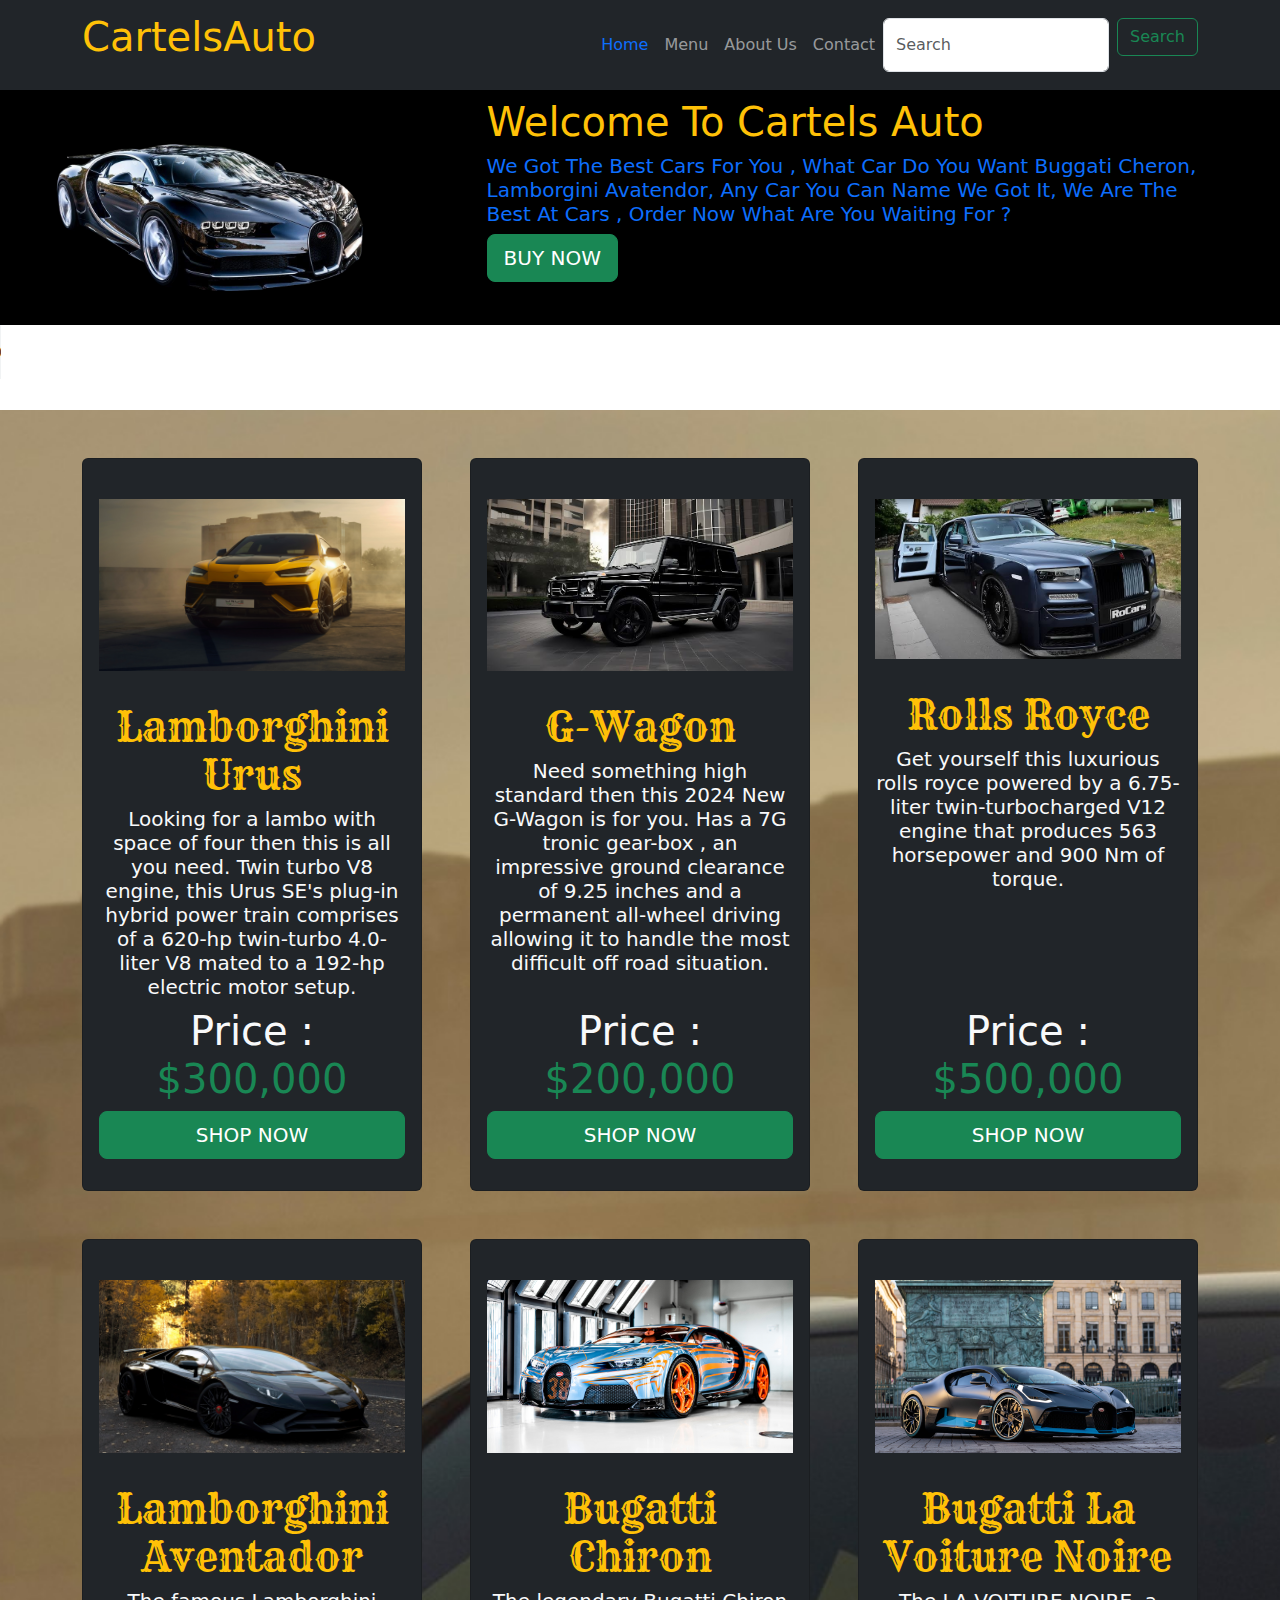
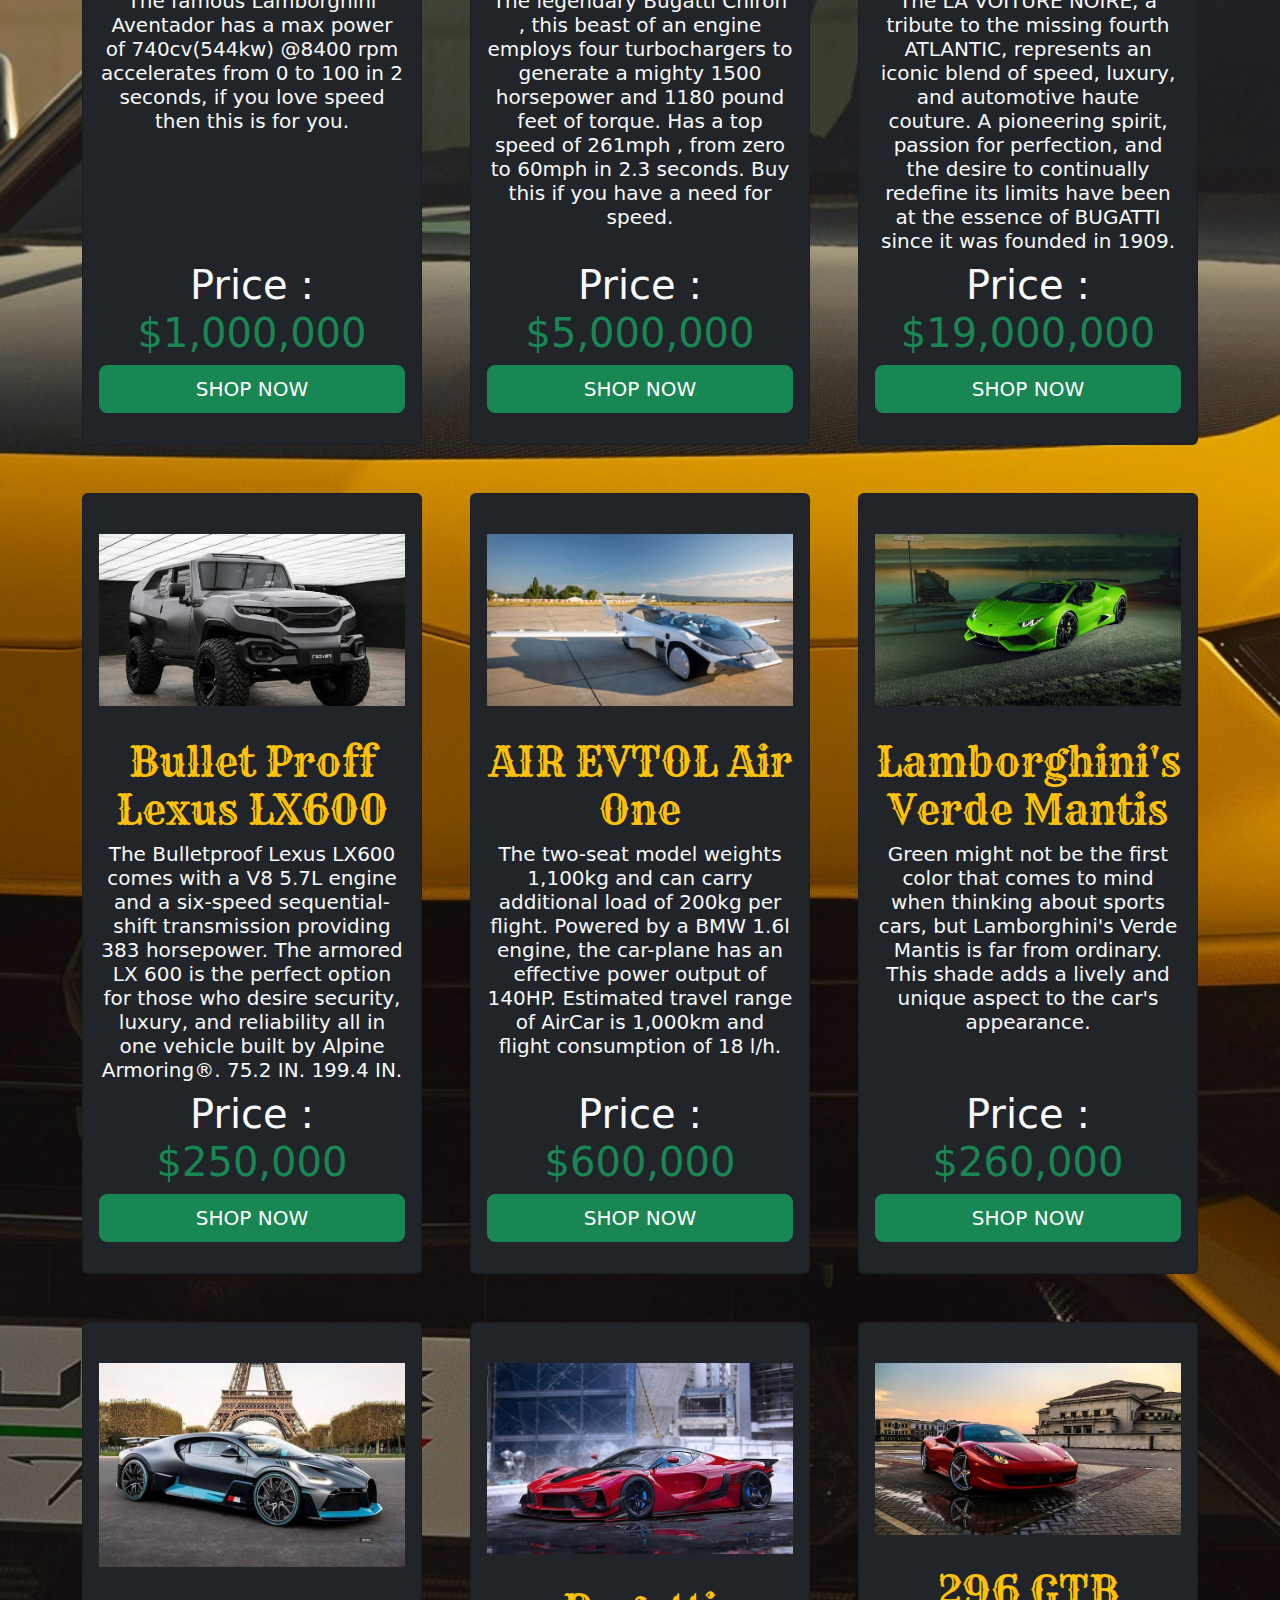
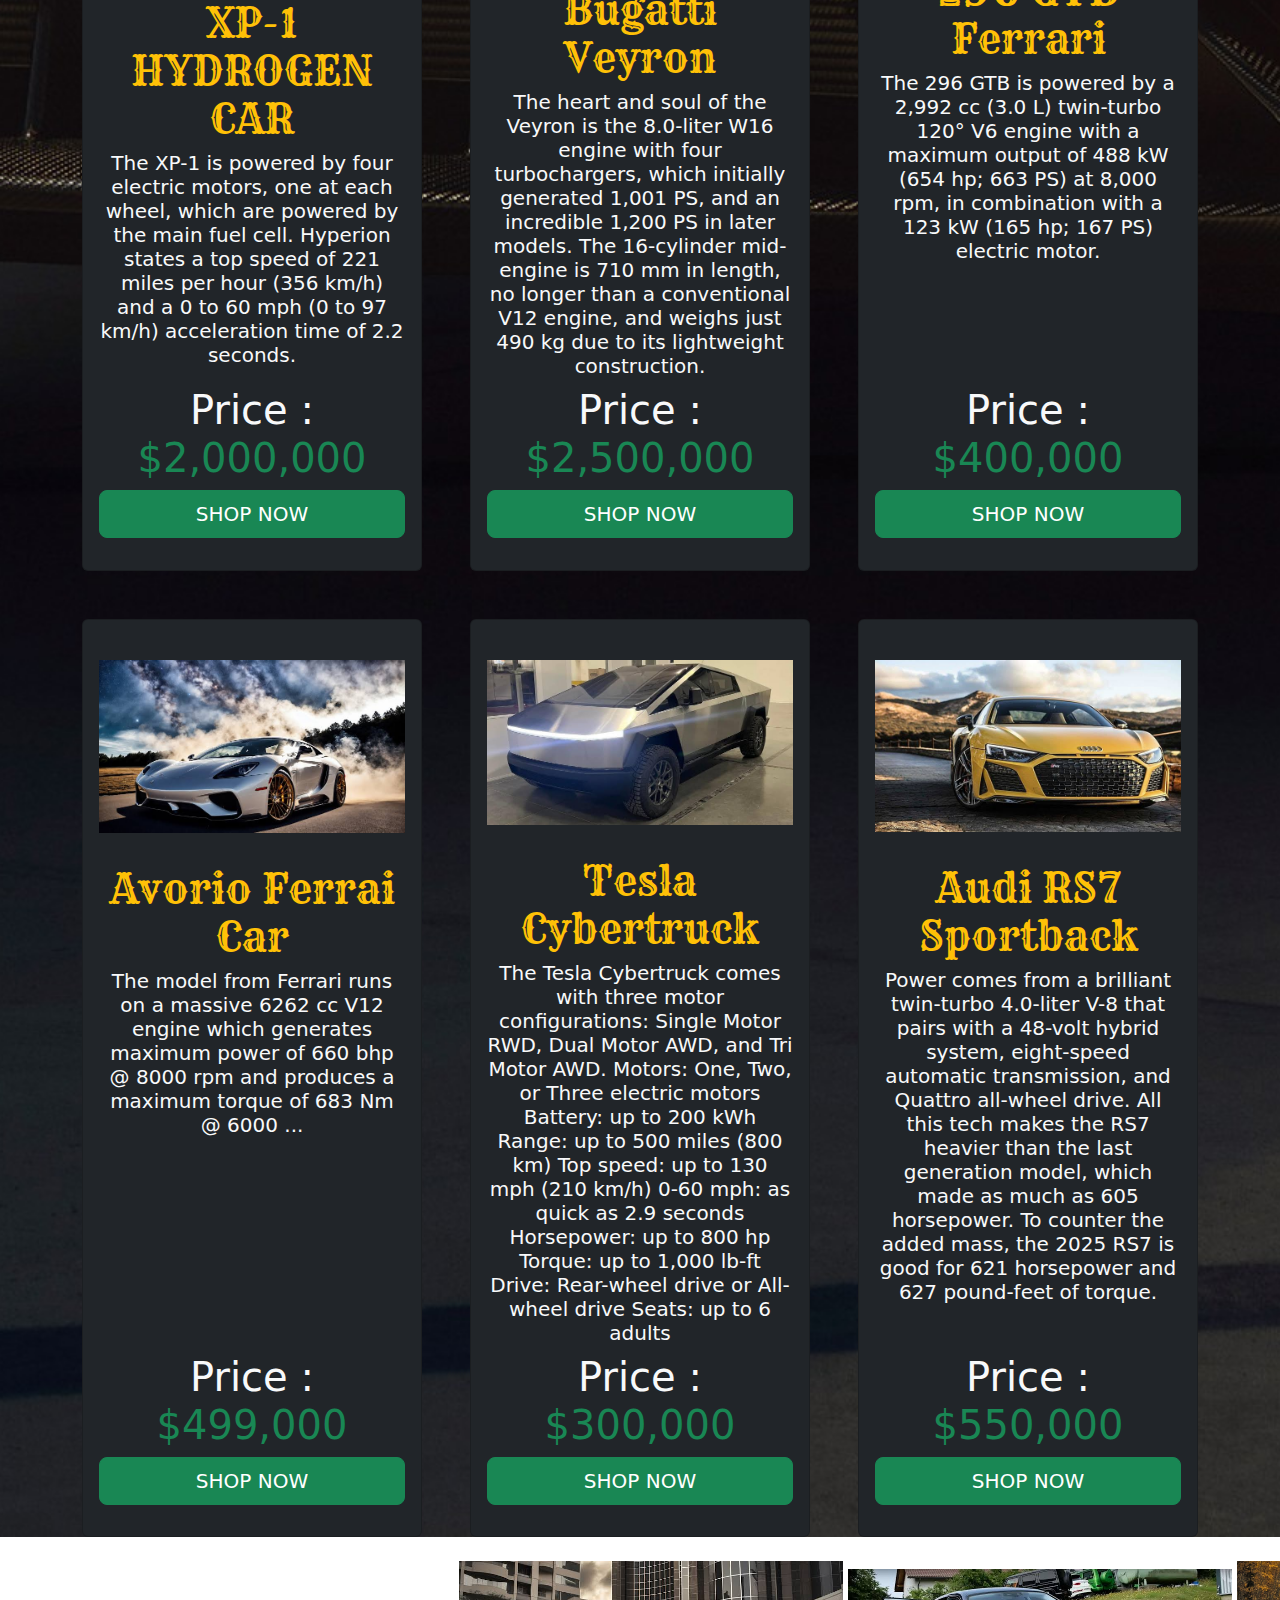
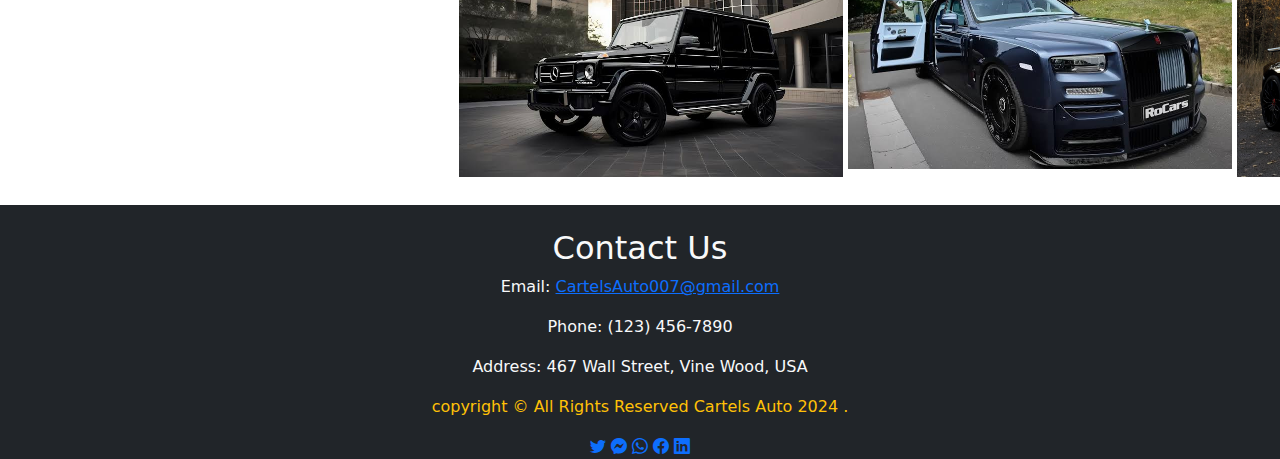
<file: index.html>
<!DOCTYPE html>
<html lang="en">
  <head>
    <meta charset="UTF-8" />
    <meta name="viewport" content="width=device-width, initial-scale=1.0" />
    <title>Online Stores</title>
    <!-- added google font -->
    <link rel="preconnect" href="https://fonts.googleapis.com">
    <link rel="preconnect" href="https://fonts.gstatic.com" crossorigin>
    <link href="https://fonts.googleapis.com/css2?family=Edu+AU+VIC+WA+NT+Hand:wght@400..700&family=Rye&display=swap" rel="stylesheet">
    
    <link rel="stylesheet" href="./store.css" />
    <link
      href="https://cdn.jsdelivr.net/npm/bootstrap@5.3.3/dist/css/bootstrap.min.css"
      rel="stylesheet"
      integrity="sha384-QWTKZyjpPEjISv5WaRU9OFeRpok6YctnYmDr5pNlyT2bRjXh0JMhjY6hW+ALEwIH"
      crossorigin="anonymous"
    />
     <!-- boothstrap icon link -->
    <link
    rel="stylesheet"
    href="https://cdn.jsdelivr.net/npm/bootstrap-icons@1.11.3/font/bootstrap-icons.min.css"
  />
  </head>

  <body> 
    <!-- header section -->

    <nav class="navbar navbar-expand-lg bg-dark navbar-dark " id="Home">
        <div class="container">
          <!-- used text warning to make text yellow color -->
          <a class="navbar-brand h1 text-warning font-weight-bold" href="#"
            > <h1>CartelsAuto</h1> </a
          >
          <!-- our nav-bar button -->
          <button
            class="navbar-toggler"
            type="button"
            data-bs-toggle="collapse"
            data-bs-target="#navbarNavDropdown"
            aria-controls="navbarNavDropdown"
            aria-expanded="false"
            aria-label="Toggle navigation"
          >
            <span class="navbar-toggler-icon"></span>
          </button>
          <div class="collapse navbar-collapse" id="navbarNavDropdown">
            <ul class="navbar-nav ms-auto">
              <li class="nav-item">
                <!-- used the # from our id tag for link within the same page -->
                <a
                  class="nav-link text-primary"
                  aria-current="page"
                  href="#home"
                  >Home</a
                >
              </li>
              <li class="nav-item">
                <a class="nav-link" href="#menu">Menu</a>
              </li>
              <li class="nav-item">
                <a class="nav-link" href="#about us">About Us</a>
              </li>
              <li class="nav-item">
                <a class="nav-link" href="#Contact">Contact</a>
              </li>
            </ul>
          </div>
          <form class=" search-bar d-flex">
            <input class="form-control me-2" type="search" placeholder="Search" aria-label="Search">
            <button class="btn btn-outline-success" type="submit">Search</button>
          </form>
        </div>
    </nav>

   

  

    <!-- hero section -->
    <section class="container-fluid bg-black text-light text-center">
      <div class=" hero  d-flex justify-content-between align-items-center">
         <div class="hero-image">
           <img
             class=" image-fluid  "
             src="./picture/bugatti-chiron-a-new-removebg.png"
             alt="Description of the image"
           />
         </div>
     
         <div class="hero_text" id="about us">
            <h1 class="text-warning">Welcome To Cartels Auto</h1>
            <h5 class="hero_h5 text-primary">
              We Got The Best Cars For You , What Car Do You Want 
              Buggati Cheron, Lamborgini Avatendor, 
              Any Car You Can Name We Got It,
              We Are The Best At Cars , Order Now What Are You Waiting For ?
            </h5>
            <button class="btn btn-success btn-lg">BUY NOW</button>
            
         </div>
      </div>
    </section>

                       <!--   Product Section -->
                       <audio src="./music/hustlng mp3 rick ross.mpeg" loop controls></audio>

  <!-- grid section -->
    <section class="grid" id="menu" >
      <div class="background-container">
        <div class="content">
            <div class="container">
              <div class="row text-center g-5 mt-4 ">

                <!-- used flex fill to give the cards equal height after adding d-flex to the col so it works -->
                <div class="col-sm-6 col-md-6 col-lg-4 d-flex">
                  <div class="card flex-fill bg-dark text-center">
                    <!-- used mx-auto to center the pic -->
                    <div class="mt-4">

                    
                      <img
                        width="100%"
                        height="100%"
                        class="image-fluid mx-auto p-3"
                        src="./picture/lamborghini_urus_performante_5.jpg"
                        alt="Card image cap"
                      />
                    </div>

                    <!-- used the d-flex flex-column to flex the body so the price could be at the buttom -->
                    <div class="card-body text-light h-100 d-flex flex-column">
                      <h1 class="card-title text-warning">Lamborghini Urus</h1>
                      <h5 class="card-text">
                       Looking for a lambo with space of four then this is all you need. 
                       Twin turbo V8 engine, this Urus SE's plug-in hybrid power train comprises of a 
                       620-hp twin-turbo 4.0-liter V8 mated to a 192-hp electric motor setup.
                      </h5>
                      <!-- used mt-auto to automatically put the price at the buttom -->
                      <h1 class="mt-auto">Price : <span class="text-success">$300,000</span></h1>
                      <a href="#" class="btn btn-success btn-lg">SHOP NOW</a>
                    </div>
                  </div>
                </div>
                    <!-- used boothstrap for the grid responsiveness -->
                <div class="col-sm-6 col-md-6 col-lg-4 d-flex">
                  <div class="card flex-fill bg-dark text-center">
                  
                    <!-- added space up with mt-4 -->
                    <div class="mt-4">
                      <img
                        width="100%"
                        height="100%"
                        class="image-fluid mx-auto p-3"
                        src="./picture/black g wagn.jpeg"
                        alt="Card image cap"
                      />
                    </div>
                    <div class="card-body text-light h-100  d-flex flex-column">
                      <h1 class="card-title text-warning">G-Wagon</h1>
                      <h5 class="card-text">
                        Need something high standard then this 2024 New G-Wagon is for you.
                        Has a 7G tronic gear-box , an impressive ground clearance of 9.25 inches
                        and a permanent all-wheel driving allowing it to handle the most difficult
                        off road situation.
                      </h5>
                      <h1 class="mt-auto">Price : <span class="text-success">$200,000</span></h1>
                      <a href="#" class="btn btn-success btn-lg">SHOP NOW</a>
                    </div>
                  </div>
                </div>
                    <!-- did duplicate columns for the remaining cards -->
                <div class="col-sm-6 col-md-6 col-lg-4  d-flex">
                  <div class="card flex-fill bg-dark text-center">
                    <div class="mt-4">
                      <img
                        width="100%"
                        height="100%"
                        class="image-fluid mx-auto p-3"
                        src="./picture/black rolls royce.jpeg"
                        alt="Card image cap"
                      />
                    </div>
                     <!-- used text warining to give the yellow color to my title -->
                    <div class="card-body text-light h-100  d-flex flex-column">
                      <h1 class="card-title text-warning">Rolls Royce</h1>
                      <h5 class="card-text">
                        Get yourself this luxurious rolls royce powered by a 6.75-liter twin-turbocharged 
                        V12 engine  that produces 563 horsepower and 900 Nm of torque.
                      </h5>
                      <h1 class="mt-auto">Price : <span class="text-success">$500,000</span></h1>
                      <a href="#" class="btn btn-success btn-lg">SHOP NOW</a>
                    </div>
                  </div>
                </div>

                <div class="col-sm-6 col-md-6 col-lg-4  d-flex">
                  <div class="card flex-fill bg-dark text-center">
                    <div class="mt-4">
                      <img
                        width="100%"
                        height="100%"
                        class="image-fluid mx-auto p-3"
                        src="./picture/black_lamborghini_aventador_4k-2560x1440 2.jpg"
                        alt="Card image cap"
                      />
                    </div>
                    <div class="card-body text-light h-100  d-flex flex-column">
                      <h1 class="card-title text-warning">Lamborghini Aventador</h1>
                      <h5 class="card-text">
                        The famous Lamborghini Aventador has a max power of 740cv(544kw) @8400 rpm
                        accelerates from 0 to 100 in 2 seconds, if you love speed then this is for you.
                      </h5>
                      <h1 class="mt-auto">Price : <span class="text-success">$1,000,000</span></h1>
                      <a href="#" class="btn btn-success btn-lg">SHOP NOW</a>
                    </div>
                  </div>
                </div>

                <div class="col-sm-6 col-md-6 col-lg-4  d-flex">
                  <div class="card flex-fill bg-dark text-center">
                    <div class="mt-4">
                      <img
                        width="100%"
                        height="100%"
                        class="image-fluid mx-auto p-3"
                        src="./picture/bugatti-chiron-car 1.jpg"
                        alt="Card image cap"
                      />
                    </div>
                    <div class="card-body text-light h-100  d-flex flex-column">
                      <h1 class="card-title text-warning">Bugatti Chiron</h1>
                      <h5 class="card-text">
                        The legendary Bugatti Chiron , this beast of an engine employs four turbochargers to generate
                        a mighty 1500 horsepower and 1180 pound feet of torque.
                        Has a top speed of 261mph , from zero to 60mph in 2.3 seconds.
                        Buy this if you have a need for speed.
                      </h5>
                      <h1 class="mt-auto">Price : <span class="text-success">$5,000,000</span></h1>
                      <a href="#" class="btn btn-success btn-lg">SHOP NOW</a>
                    </div>
                  </div>
                </div>

                <div class="col-sm-6 col-md-6 col-lg-4  d-flex">
                  <div class="card flex-fill bg-dark text-center">
                    <div class="mt-4">
                      <img
                        width="100%"
                        height="100%"
                        class="image-fluid mx-auto p-3"
                        src="./picture/bugatti_divo_in_paris_4k-HD 1.jpg"
                        alt="Card image cap"
                      />
                    </div>
                    <div class="card-body text-light h-100  d-flex flex-column">
                      <h1 class="card-title text-warning">Bugatti La Voiture Noire</h1>
                      <h5 class="card-text">
                        The LA VOITURE NOIRE, a tribute to the missing fourth ATLANTIC,
                         represents an iconic blend of speed, luxury, and automotive haute couture.
                         A pioneering spirit, passion for perfection, and the desire to continually redefine
                          its limits have been at the essence of BUGATTI since it was founded in 1909.
                      </h5>
                      <h1 class="mt-auto">Price : <span class="text-success">$19,000,000</span></h1>
                      <a href="#" class="btn btn-success btn-lg">SHOP NOW</a>
                    </div>
                  </div>
                </div>

                <div class="col-sm-6 col-md-6 col-lg-4  d-flex">
                  <div class="card flex-fill bg-dark text-center">
                    <div class="mt-4">
                      <img
                        width="100%"
                        height="100%"
                        class="image-fluid mx-auto p-3"
                        src="./picture/bullet proff car.jpeg"
                        alt="Card image cap"
                      />
                    </div>
                    <div class="card-body text-light h-100  d-flex flex-column">
                      <h1 class="card-title text-warning">Bullet Proff Lexus LX600</h1>
                      <h5 class="card-text">
                        The Bulletproof Lexus LX600 comes with a V8 5.7L engine and a six-speed 
                        sequential-shift transmission providing 383 horsepower. The armored LX 600 is 
                        the perfect option for those who desire security, luxury, and reliability all
                         in one vehicle built by Alpine Armoring®. 75.2 IN. 199.4 IN.
                      </h5>
                      <h1 class="mt-auto">Price : <span class="text-success">$250,000</span></h1>
                      <a href="#" class="btn btn-success btn-lg">SHOP NOW</a>
                    </div>
                  </div>
                </div>
                
                
                <div class="col-sm-6 col-md-6 col-lg-4  d-flex">
                  <div class="card flex-fill bg-dark text-center">
                    <div class="mt-4">
                      <img
                        width="100%"
                        height="100%"
                        class="image-fluid mx-auto p-3"
                        src="./picture/flying car 4.jpg"
                        alt="Card image cap"
                      />
                    </div>
                    <div class="card-body text-light h-100  d-flex flex-column">
                      <h1 class="card-title text-warning">AIR EVTOL Air One</h1>
                      <h5 class="card-text">
                        The two-seat model weights 1,100kg and can carry additional load of 200kg per flight.
                         Powered by a BMW 1.6l engine, the car-plane has an effective power output of 140HP. 
                         Estimated travel range of AirCar is 1,000km and flight consumption of 18 l/h.
                      </h5>
                      <h1 class="mt-auto">Price : <span class="text-success">$600,000</span></h1>
                      <a href="#" class="btn btn-success btn-lg">SHOP NOW</a>
                    </div>
                  </div>
                </div>
               
                
                <div class="col-sm-6 col-md-6 col-lg-4  d-flex">
                  <div class="card flex-fill bg-dark text-center">                 
                    <div class="mt-4">
                      <img
                        width="100%"
                        height="100%"
                        class="image-fluid mx-auto p-3"
                        src="./picture/green lamborgini.jpeg"
                        alt="Card image cap"
                      />
                    </div>
                    <div class="card-body text-light h-100  d-flex flex-column">
                      <h1 class="card-title text-warning">Lamborghini's Verde Mantis</h1>
                      <h5 class="card-text">
                        Green might not be the first color that comes to mind when thinking about sports cars, 
                        but Lamborghini's Verde Mantis is far from ordinary. This shade adds a lively and 
                        unique aspect to the car's appearance.
                      </h5>
                      <h1 class="mt-auto">Price : <span class="text-success">$260,000</span></h1>
                      <a href="#" class="btn btn-success btn-lg">SHOP NOW</a>
                    </div>
                  </div>
                </div>

                
                <div class="col-sm-6 col-md-6 col-lg-4  d-flex">
                  <div class="card flex-fill bg-dark text-center">             
                    <div class="mt-4">
                      <img
                        width="100%"
                        height="100%"
                        class="image-fluid mx-auto p-3"
                        src="./picture/hydrogen car.jpeg"
                        alt="Card image cap"
                      />
                    </div>
                    <div class="card-body text-light h-100  d-flex flex-column">
                      <h1 class="card-title text-warning">XP-1 HYDROGEN CAR</h1>
                      <h5 class="card-text">
                        The XP-1 is powered by four electric motors, one at each wheel,
                         which are powered by the main fuel cell. Hyperion states a top 
                         speed of 221 miles per hour (356 km/h) and a 0 to 60 mph (0 to 97 km/h) 
                         acceleration time of 2.2 seconds.
                      </h5>
                      <h1 class="mt-auto">Price : <span class="text-success">$2,000,000</span></h1>
                      <a href="#" class="btn btn-success btn-lg">SHOP NOW</a>
                    </div>
                  </div>
                </div>
                 
                
                <div class="col-sm-6 col-md-6 col-lg-4  d-flex">
                  <div class="card flex-fill bg-dark text-center">             
                    <div class="mt-4">
                      <img
                        width="100%"
                        height="100%"
                        class="image-fluid mx-auto p-3"
                        src="./picture/red car.jpeg"
                        alt="Card image cap"
                      />
                    </div>
                    <div class="card-body text-light h-100  d-flex flex-column">
                      <h1 class="card-title text-warning">Bugatti Veyron</h1>
                      <h5 class="card-text">
                        The heart and soul of the Veyron is the 8.0-liter W16 engine with four turbochargers,
                         which initially generated 1,001 PS, and an incredible 1,200 PS in later models. 
                         The 16-cylinder mid-engine is 710 mm in length, no longer than a conventional V12 engine, 
                         and weighs just 490 kg due to its lightweight construction.
                      </h5>
                      <h1 class="mt-auto">Price : <span class="text-success">$2,500,000</span></h1>
                      <a href="#" class="btn btn-success btn-lg">SHOP NOW</a>
                    </div>
                  </div>
                </div>
                
                
                <div class="col-sm-6 col-md-6 col-lg-4  d-flex">
                  <div class="card flex-fill bg-dark text-center">
                    <div class="mt-4">
                      <img
                        width="100%"
                        height="100%"
                        class="image-fluid mx-auto p-3"
                        src="./picture/red ferrari.jpeg"
                        alt="Card image cap"
                      />
                    </div>
                    <!-- used text success to make the price number green -->
                    <div class="card-body text-light h-100  d-flex flex-column">
                      <h1 class="card-title text-warning">296 GTB Ferrari</h1>
                      <h5 class="card-text">
                        The 296 GTB is powered by a 2,992 cc (3.0 L) twin-turbo 120° V6 engine with a maximum output of 488 kW 
                        (654 hp; 663 PS) at 8,000 rpm, in combination with a 123 kW (165 hp; 167 PS) electric motor.
                      </h5>
                      <h1 class="mt-auto">Price : <span class="text-success">$400,000</span></h1>
                      <a href="#" class="btn btn-success btn-lg">SHOP NOW</a>
                    </div>
                  </div>
                </div>

                
                <div class="col-sm-6 col-md-6 col-lg-4 d-flex">
                  <div class="card flex-fill bg-dark text-center">
                    <div class="mt-4">
                      <img
                        width="100%"
                        height="100%"
                        class="image-fluid mx-auto p-3"
                        src="./picture/sport car.jpeg"
                        alt="Card image cap"
                      />
                    </div>
                    <div class="card-body text-light h-100  d-flex flex-column">
                      <h1 class="card-title text-warning">Avorio Ferrai Car </h1>
                      <h5 class="card-text">
                        The model from Ferrari runs on a massive 6262 cc V12 engine which
                         generates maximum power of 660 bhp @ 8000 rpm and produces a maximum
                          torque of 683 Nm @ 6000 ...
                      </h5>
                      <h1 class="mt-auto">Price : <span class="text-success">$499,000</span></h1>
                      <a href="#" class="btn btn-success btn-lg">SHOP NOW</a>
                    </div>
                  </div>
                </div>
                
                
                <div class="col-sm-6 col-md-6 col-lg-4  d-flex">
                  <div class="card flex-fill bg-dark text-center">
                    <div class="mt-4">
                      <img
                        width="100%"
                        height="100%"
                        class="image-fluid mx-auto p-3"
                        src="./picture/tesla truck.jpeg"
                        alt="Card image cap"
                      />
                    </div>
                    <div class="card-body text-light h-100  d-flex flex-column">
                      <h1 class="card-title text-warning"> Tesla Cybertruck</h1>
                      <h5 class="card-text">
                        The Tesla Cybertruck comes with three motor configurations: Single Motor RWD, Dual Motor AWD, and Tri Motor AWD.
                        Motors: One, Two, or Three electric motors
                        Battery: up to 200 kWh
                        Range: up to 500 miles (800 km)
                        Top speed: up to 130 mph (210 km/h)
                        0-60 mph: as quick as 2.9 seconds
                        Horsepower: up to 800 hp
                        Torque: up to 1,000 lb-ft
                        Drive: Rear-wheel drive or All-wheel drive
                        Seats: up to 6 adults
                      </h5>
                      <h1 class="mt-auto">Price : <span class="text-success">$300,000</span></h1>
                      <a href="#" class="btn btn-success btn-lg">SHOP NOW</a>
                    </div>
                  </div>
                </div>

                
                <div class="col-sm-6 col-md-6 col-lg-4  d-flex">
                  <div class="card flex-fill bg-dark text-center">
                    <div class="mt-4">
                      <img
                        width="100%"
                        height="100%"
                        class="image-fluid mx-auto p-3"
                        src="./picture/yellow audi car.jpeg"
                        alt="Card image cap"
                      />
                    </div>
                    <div class="card-body text-light h-100  d-flex flex-column">
                      <h1 class="card-title text-warning">Audi RS7 Sportback </h1>
                      <h5 class="card-text">
                        Power comes from a brilliant twin-turbo 4.0-liter V-8 that pairs with a 48-volt hybrid system,
                         eight-speed automatic transmission, and Quattro all-wheel drive. All this tech makes the RS7 
                         heavier than the last generation model, which made as much as 605 horsepower. To counter the added mass,
                          the 2025 RS7 is good for 621 horsepower and 627 pound-feet of torque.
                      </h5>
                      <h1 class="mt-auto">Price : <span class="text-success">$550,000</span></h1>
                      <a href="#" class="btn btn-success btn-lg">SHOP NOW</a>
                    </div>
                  </div>
                </div>

              </div>
              
            </div>
          </div>
        </div>
      </div>
    
    </section>

         <!-- did an automatic scrolling container with the help of java script -->
    <div class="scrolling-container mt-1">
      <div class="scrolling-wrapper">
          <img src="./picture/black g wagn.jpeg" alt="Image 1">
          <img src="./picture/black rolls royce.jpeg" alt="Image 2">
          <img src="./picture/black_lamborghini_aventador_4k-2560x1440 2.jpg" alt="Image 3">
          <img src="./picture/bugatti-chiron-car 1.jpg" alt="Image 1">
          <img src="./picture/bugatti_divo_in_paris_4k-HD 1.jpg" alt="Image 1">
          <img src="./picture/bullet proff car.jpeg" alt="Image 1">
          <img src="./picture/flying car 4.jpg" alt="Image 1">
          <img src="./picture/green lamborgini.jpeg" alt="Image 1">
          <img src="./picture/hydrogen car.jpeg" alt="Image 1">
          <img src="./picture/lamborghini_urus_performante_5.jpg" alt="Image 1">
          <img src="./picture/red car.jpeg" alt="Image 1">
          <img src="./picture/red ferrari.jpeg" alt="Image 1">
          <img src="./picture/sport car.jpeg" alt="Image 1">
          <img src="./picture/tesla truck.jpeg" alt="Image 1">
          <img src="./picture/yellow audi car.jpeg" alt="Image 1">
      </div>
    </div>


                         <!-- footer -->
      <!-- our footer with our contact email -->
     <footer class="bg-dark mt-2 text-light">
       <div class="pt-4 text-center" id="Contact" >
          <h2>Contact Us</h2>
          <p>Email: <a href=" CartelsAuto007@gmail.com"> CartelsAuto007@gmail.com</a></p>
          <p>Phone: (123) 456-7890</p>
          <p>Address: 467 Wall Street, Vine Wood, USA</p>
          <p class="text-warning">copyright &COPY; All Rights Reserved Cartels Auto 2024 .</p>
          <!-- the boothstrap icon logos -->
         <div>
           <i class="bi bi-twitter text-primary"></i>
           <i class="bi bi-messenger text-primary"></i>
           <i class="bi bi-whatsapp text-primary"></i>
           <i class="bi bi-facebook text-primary"></i>
           <i class="bi bi-linkedin text-primary"></i>
         </div>
       </div>
      
     </footer>
           <!-- javascript linking -->
    <script src="./jscript.js"></script>

    <script
      src="https://cdn.jsdelivr.net/npm/bootstrap@5.3.3/dist/js/bootstrap.bundle.min.js"
      integrity="sha384-YvpcrYf0tY3lHB60NNkmXc5s9fDVZLESaAA55NDzOxhy9GkcIdslK1eN7N6jIeHz"
      crossorigin="anonymous"
    ></script> 
  </body>
</html>
</file>
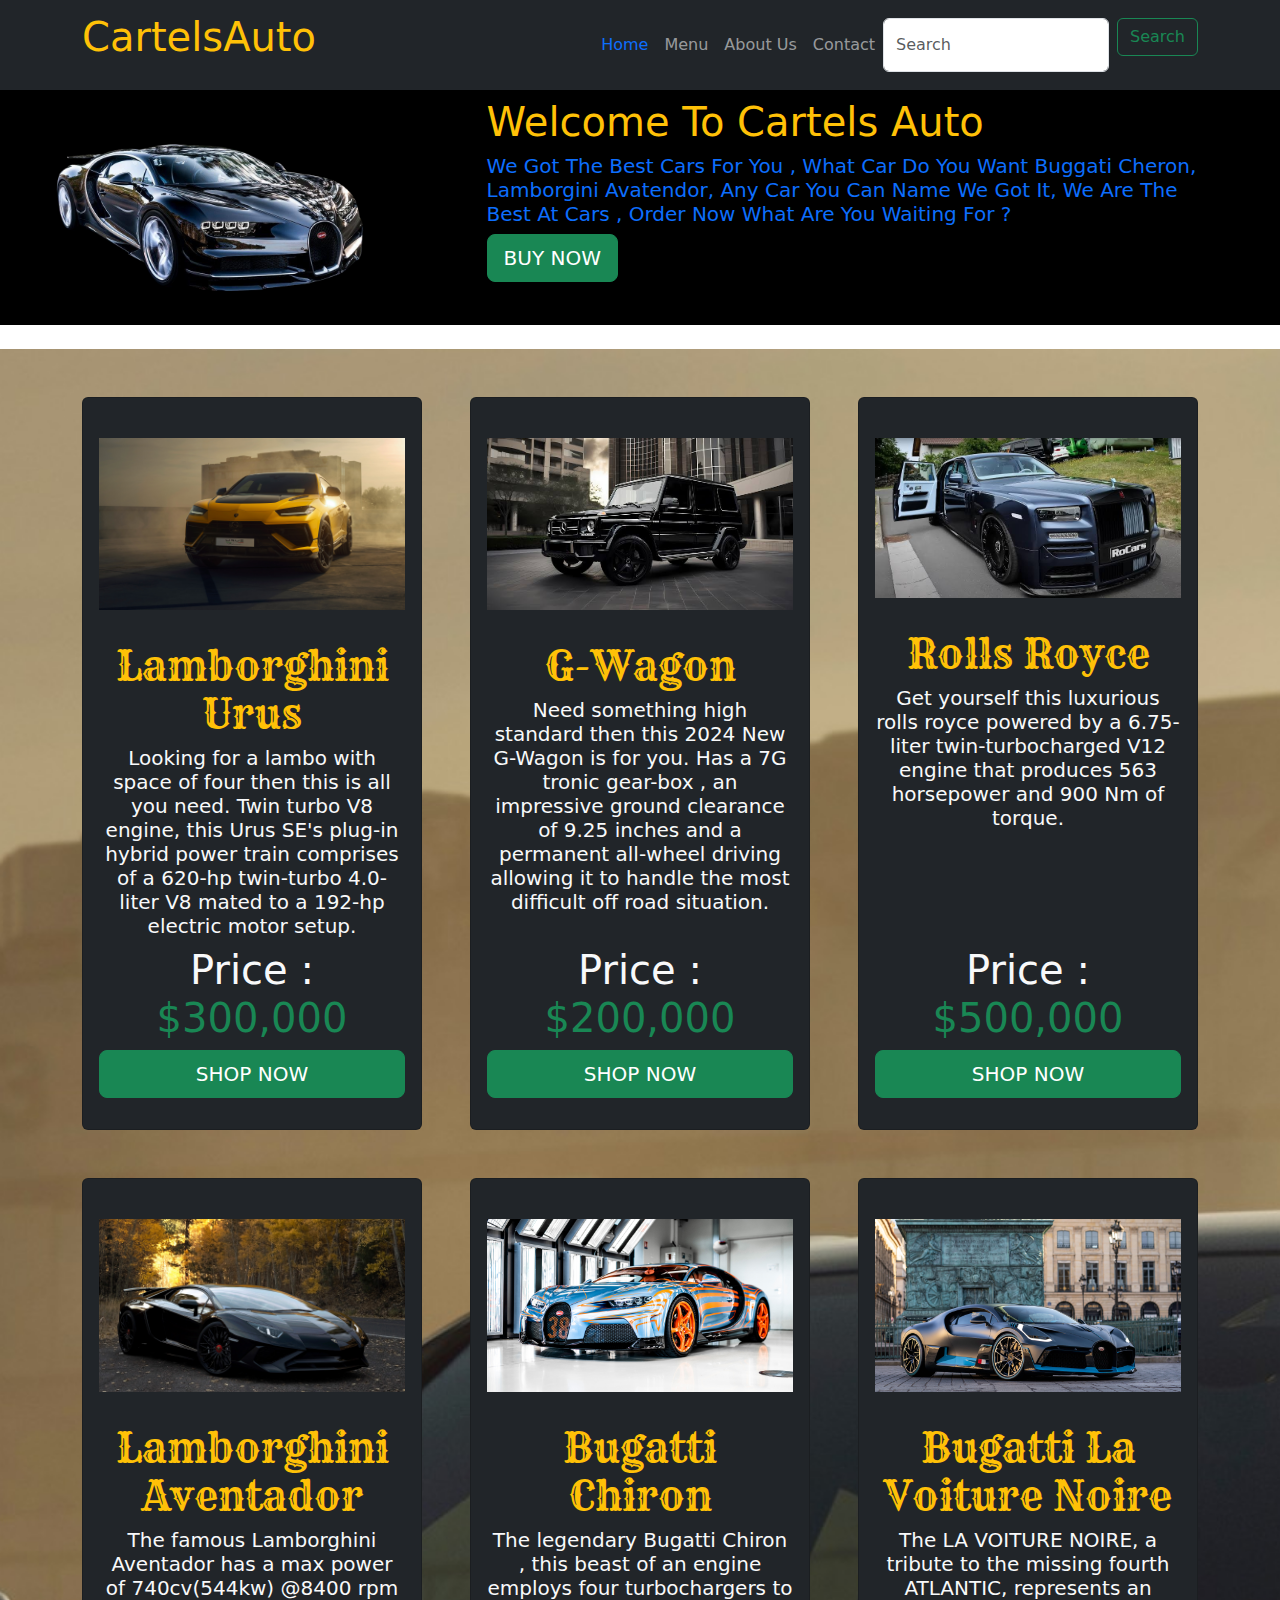
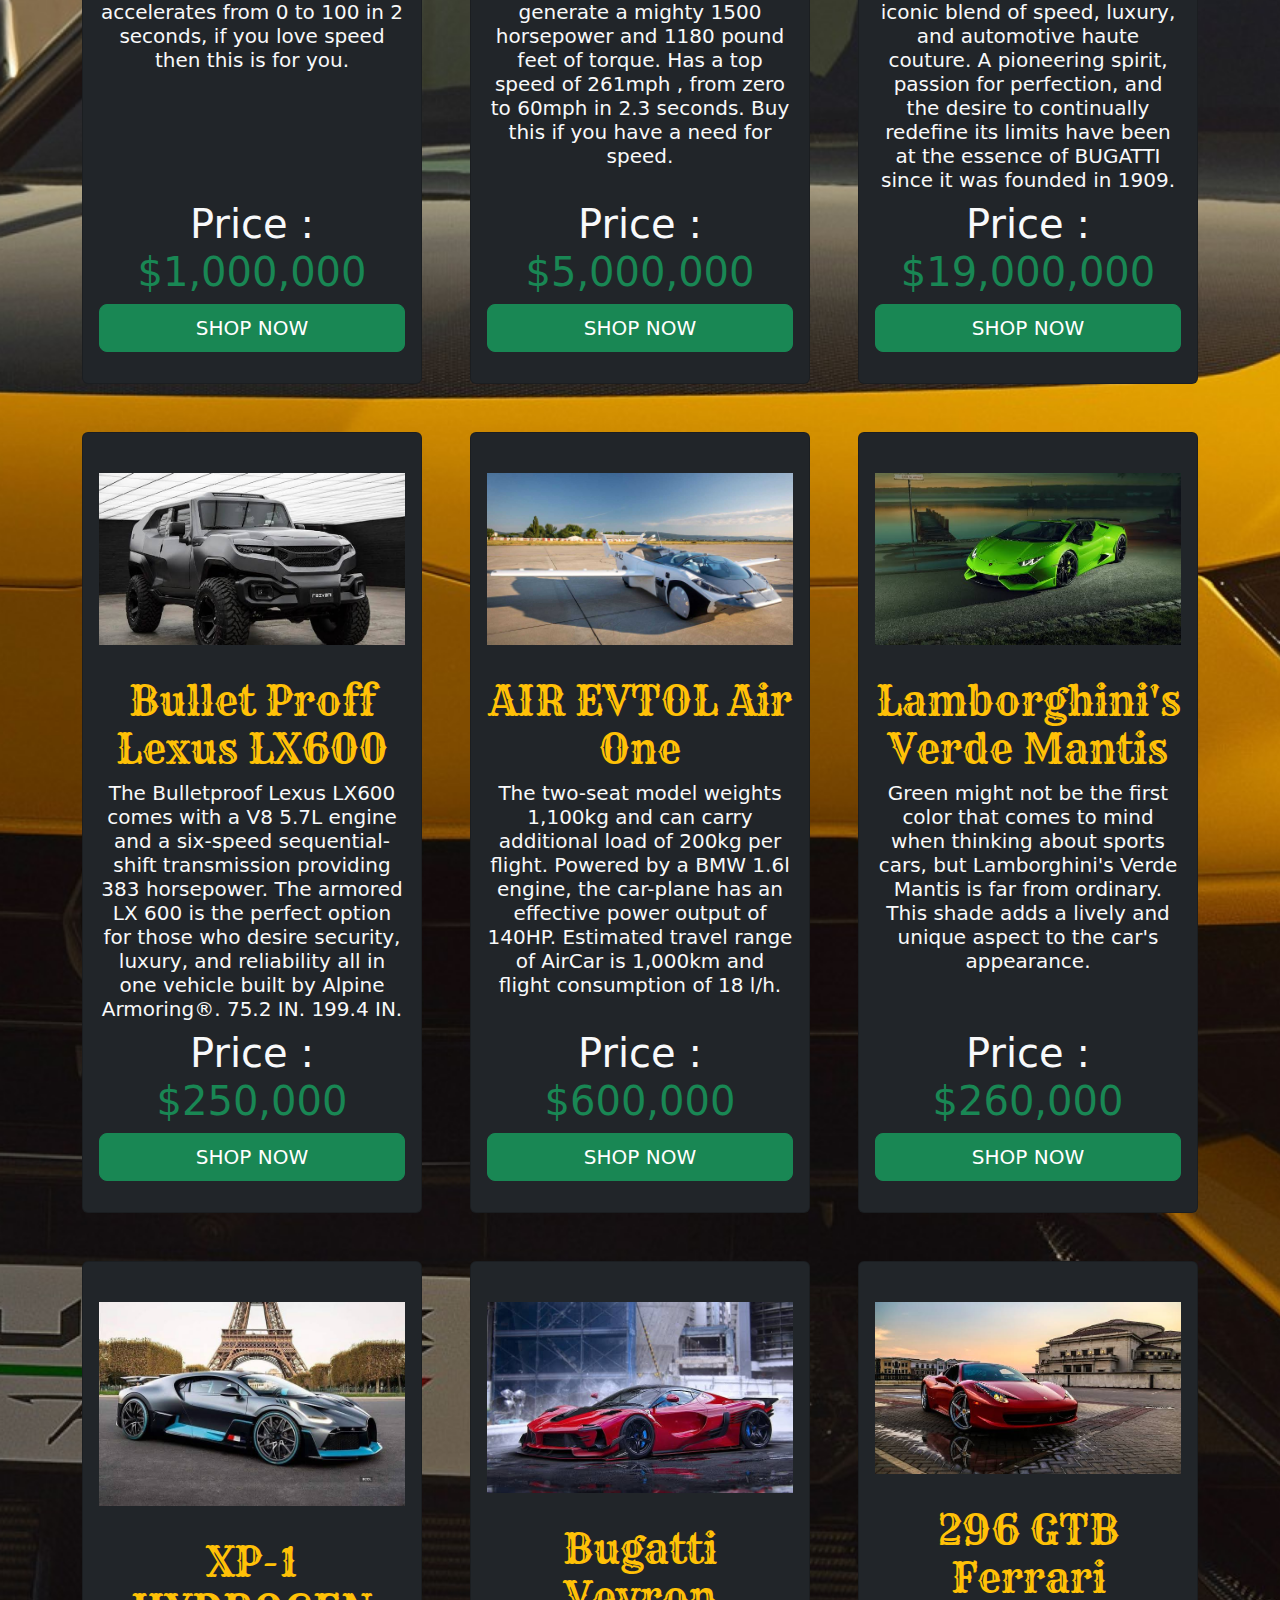
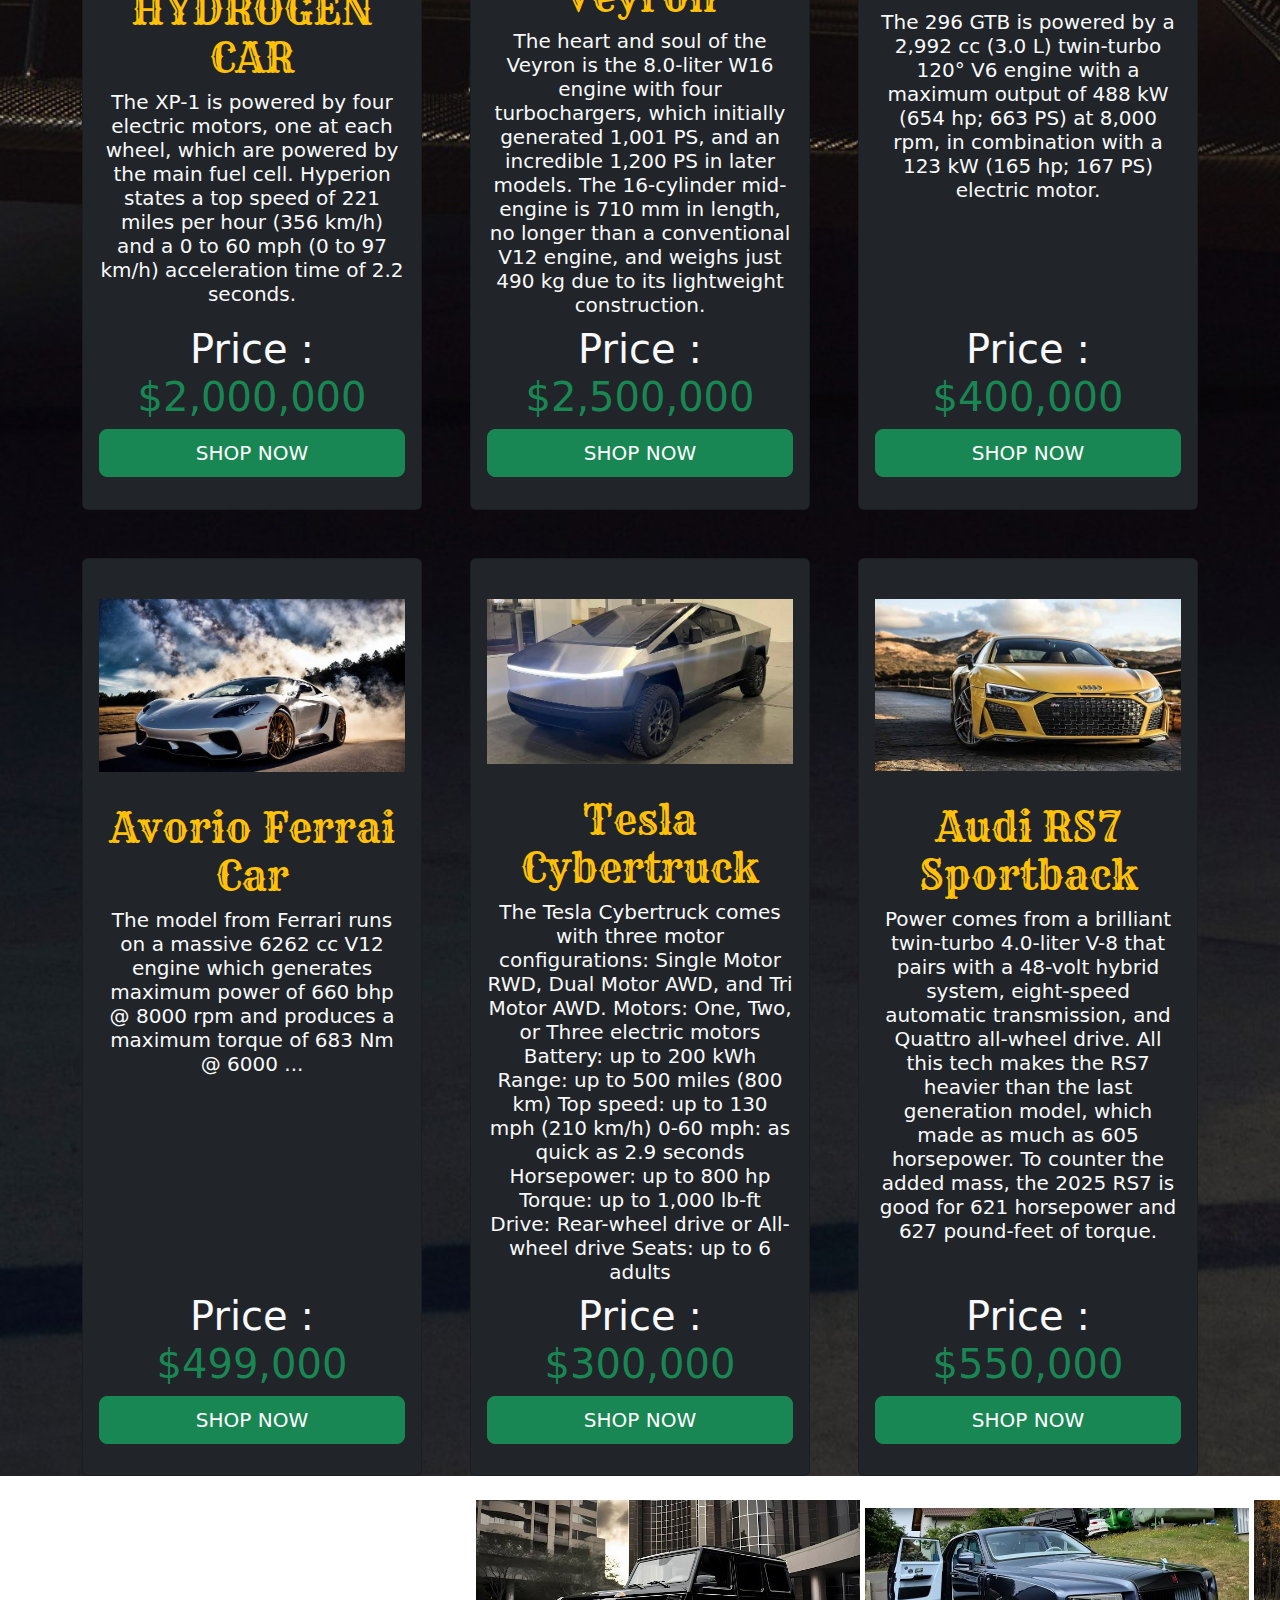
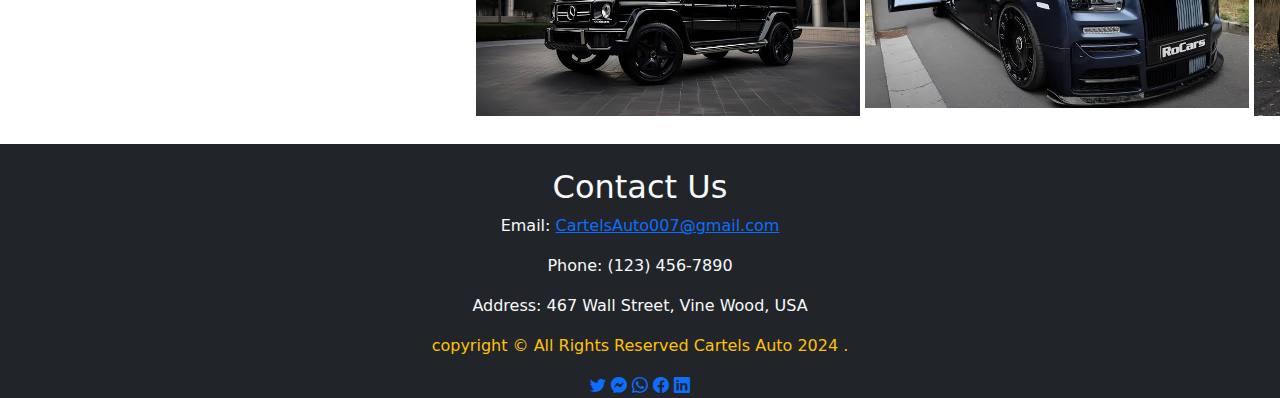
<file: store.html>
<!DOCTYPE html>
<html lang="en">
  <head>
    <meta charset="UTF-8" />
    <meta name="viewport" content="width=device-width, initial-scale=1.0" />
    <title>Online Stores</title>
    <!-- added google font -->
    <link rel="preconnect" href="https://fonts.googleapis.com">
    <link rel="preconnect" href="https://fonts.gstatic.com" crossorigin>
    <link href="https://fonts.googleapis.com/css2?family=Edu+AU+VIC+WA+NT+Hand:wght@400..700&family=Rye&display=swap" rel="stylesheet">
    
    <link rel="stylesheet" href="./store.css" />
    <link
      href="https://cdn.jsdelivr.net/npm/bootstrap@5.3.3/dist/css/bootstrap.min.css"
      rel="stylesheet"
      integrity="sha384-QWTKZyjpPEjISv5WaRU9OFeRpok6YctnYmDr5pNlyT2bRjXh0JMhjY6hW+ALEwIH"
      crossorigin="anonymous"
    />
     <!-- boothstrap icon link -->
    <link
    rel="stylesheet"
    href="https://cdn.jsdelivr.net/npm/bootstrap-icons@1.11.3/font/bootstrap-icons.min.css"
  />
  </head>

  <body> 
    <!-- header section -->

    <nav class="navbar navbar-expand-lg bg-dark navbar-dark " id="Home">
        <div class="container">
          <!-- used text warning to make text yellow color -->
          <a class="navbar-brand h1 text-warning font-weight-bold" href="#"
            > <h1>CartelsAuto</h1> </a
          >
          <!-- our nav-bar button -->
          <button
            class="navbar-toggler"
            type="button"
            data-bs-toggle="collapse"
            data-bs-target="#navbarNavDropdown"
            aria-controls="navbarNavDropdown"
            aria-expanded="false"
            aria-label="Toggle navigation"
          >
            <span class="navbar-toggler-icon"></span>
          </button>
          <div class="collapse navbar-collapse" id="navbarNavDropdown">
            <ul class="navbar-nav ms-auto">
              <li class="nav-item">
                <!-- used the # from our id tag for link within the same page -->
                <a
                  class="nav-link text-primary"
                  aria-current="page"
                  href="#home"
                  >Home</a
                >
              </li>
              <li class="nav-item">
                <a class="nav-link" href="#menu">Menu</a>
              </li>
              <li class="nav-item">
                <a class="nav-link" href="#about us">About Us</a>
              </li>
              <li class="nav-item">
                <a class="nav-link" href="#Contact">Contact</a>
              </li>
            </ul>
          </div>
          <form class=" search-bar d-flex">
            <input class="form-control me-2" type="search" placeholder="Search" aria-label="Search">
            <button class="btn btn-outline-success" type="submit">Search</button>
          </form>
        </div>
    </nav>

  

    <!-- hero section -->
    <section class="container-fluid bg-black text-light text-center">
      <div class=" hero  d-flex justify-content-between align-items-center">
         <div class="hero-image">
           <img
             class=" image-fluid  "
             src="./picture/bugatti-chiron-a-new-removebg.png"
             alt="Description of the image"
           />
         </div>
     
         <div class="hero_text" id="about us">
            <h1 class="text-warning">Welcome To Cartels Auto</h1>
            <h5 class="hero_h5 text-primary">
              We Got The Best Cars For You , What Car Do You Want 
              Buggati Cheron, Lamborgini Avatendor, 
              Any Car You Can Name We Got It,
              We Are The Best At Cars , Order Now What Are You Waiting For ?
            </h5>
            <button class="btn btn-success btn-lg">BUY NOW</button>
            
         </div>
      </div>
    </section>

                       <!--   Product Section -->

  <!-- grid section -->
    <section class="grid" id="menu" >
      <div class="background-container">
        <div class="content">
            <div class="container">
              <div class="row text-center g-5 mt-4 ">

                <!-- used flex fill to give the cards equal height after adding d-flex to the col so it works -->
                <div class="col-sm-6 col-md-6 col-lg-4 d-flex">
                  <div class="card flex-fill bg-dark text-center">
                    <!-- used mx-auto to center the pic -->
                    <div class="mt-4">
                      <img
                        width="100%"
                        height="100%"
                        class="image-fluid mx-auto p-3"
                        src="./picture/lamborghini_urus_performante_5.jpg"
                        alt="Card image cap"
                      />
                    </div>

                    <!-- used the d-flex flex-column to flex the body so the price could be at the buttom -->
                    <div class="card-body text-light h-100 d-flex flex-column">
                      <h1 class="card-title text-warning">Lamborghini Urus</h1>
                      <h5 class="card-text">
                       Looking for a lambo with space of four then this is all you need. 
                       Twin turbo V8 engine, this Urus SE's plug-in hybrid power train comprises of a 
                       620-hp twin-turbo 4.0-liter V8 mated to a 192-hp electric motor setup.
                      </h5>
                      <!-- used mt-auto to automatically put the price at the buttom -->
                      <h1 class="mt-auto">Price : <span class="text-success">$300,000</span></h1>
                      <a href="#" class="btn btn-success btn-lg">SHOP NOW</a>
                    </div>
                  </div>
                </div>
                    <!-- used boothstrap for the grid responsiveness -->
                <div class="col-sm-6 col-md-6 col-lg-4 d-flex">
                  <div class="card flex-fill bg-dark text-center">
                  
                    <!-- added space up with mt-4 -->
                    <div class="mt-4">
                      <img
                        width="100%"
                        height="100%"
                        class="image-fluid mx-auto p-3"
                        src="./picture/black g wagn.jpeg"
                        alt="Card image cap"
                      />
                    </div>
                    <div class="card-body text-light h-100  d-flex flex-column">
                      <h1 class="card-title text-warning">G-Wagon</h1>
                      <h5 class="card-text">
                        Need something high standard then this 2024 New G-Wagon is for you.
                        Has a 7G tronic gear-box , an impressive ground clearance of 9.25 inches
                        and a permanent all-wheel driving allowing it to handle the most difficult
                        off road situation.
                      </h5>
                      <h1 class="mt-auto">Price : <span class="text-success">$200,000</span></h1>
                      <a href="#" class="btn btn-success btn-lg">SHOP NOW</a>
                    </div>
                  </div>
                </div>
                    <!-- did duplicate columns for the remaining cards -->
                <div class="col-sm-6 col-md-6 col-lg-4  d-flex">
                  <div class="card flex-fill bg-dark text-center">
                    <div class="mt-4">
                      <img
                        width="100%"
                        height="100%"
                        class="image-fluid mx-auto p-3"
                        src="./picture/black rolls royce.jpeg"
                        alt="Card image cap"
                      />
                    </div>
                     <!-- used text warining to give the yellow color to my title -->
                    <div class="card-body text-light h-100  d-flex flex-column">
                      <h1 class="card-title text-warning">Rolls Royce</h1>
                      <h5 class="card-text">
                        Get yourself this luxurious rolls royce powered by a 6.75-liter twin-turbocharged 
                        V12 engine  that produces 563 horsepower and 900 Nm of torque.
                      </h5>
                      <h1 class="mt-auto">Price : <span class="text-success">$500,000</span></h1>
                      <a href="#" class="btn btn-success btn-lg">SHOP NOW</a>
                    </div>
                  </div>
                </div>

                <div class="col-sm-6 col-md-6 col-lg-4  d-flex">
                  <div class="card flex-fill bg-dark text-center">
                    <div class="mt-4">
                      <img
                        width="100%"
                        height="100%"
                        class="image-fluid mx-auto p-3"
                        src="./picture/black_lamborghini_aventador_4k-2560x1440 2.jpg"
                        alt="Card image cap"
                      />
                    </div>
                    <div class="card-body text-light h-100  d-flex flex-column">
                      <h1 class="card-title text-warning">Lamborghini Aventador</h1>
                      <h5 class="card-text">
                        The famous Lamborghini Aventador has a max power of 740cv(544kw) @8400 rpm
                        accelerates from 0 to 100 in 2 seconds, if you love speed then this is for you.
                      </h5>
                      <h1 class="mt-auto">Price : <span class="text-success">$1,000,000</span></h1>
                      <a href="#" class="btn btn-success btn-lg">SHOP NOW</a>
                    </div>
                  </div>
                </div>

                <div class="col-sm-6 col-md-6 col-lg-4  d-flex">
                  <div class="card flex-fill bg-dark text-center">
                    <div class="mt-4">
                      <img
                        width="100%"
                        height="100%"
                        class="image-fluid mx-auto p-3"
                        src="./picture/bugatti-chiron-car 1.jpg"
                        alt="Card image cap"
                      />
                    </div>
                    <div class="card-body text-light h-100  d-flex flex-column">
                      <h1 class="card-title text-warning">Bugatti Chiron</h1>
                      <h5 class="card-text">
                        The legendary Bugatti Chiron , this beast of an engine employs four turbochargers to generate
                        a mighty 1500 horsepower and 1180 pound feet of torque.
                        Has a top speed of 261mph , from zero to 60mph in 2.3 seconds.
                        Buy this if you have a need for speed.
                      </h5>
                      <h1 class="mt-auto">Price : <span class="text-success">$5,000,000</span></h1>
                      <a href="#" class="btn btn-success btn-lg">SHOP NOW</a>
                    </div>
                  </div>
                </div>

                <div class="col-sm-6 col-md-6 col-lg-4  d-flex">
                  <div class="card flex-fill bg-dark text-center">
                    <div class="mt-4">
                      <img
                        width="100%"
                        height="100%"
                        class="image-fluid mx-auto p-3"
                        src="./picture/bugatti_divo_in_paris_4k-HD 1.jpg"
                        alt="Card image cap"
                      />
                    </div>
                    <div class="card-body text-light h-100  d-flex flex-column">
                      <h1 class="card-title text-warning">Bugatti La Voiture Noire</h1>
                      <h5 class="card-text">
                        The LA VOITURE NOIRE, a tribute to the missing fourth ATLANTIC,
                         represents an iconic blend of speed, luxury, and automotive haute couture.
                         A pioneering spirit, passion for perfection, and the desire to continually redefine
                          its limits have been at the essence of BUGATTI since it was founded in 1909.
                      </h5>
                      <h1 class="mt-auto">Price : <span class="text-success">$19,000,000</span></h1>
                      <a href="#" class="btn btn-success btn-lg">SHOP NOW</a>
                    </div>
                  </div>
                </div>

                <div class="col-sm-6 col-md-6 col-lg-4  d-flex">
                  <div class="card flex-fill bg-dark text-center">
                    <div class="mt-4">
                      <img
                        width="100%"
                        height="100%"
                        class="image-fluid mx-auto p-3"
                        src="./picture/bullet proff car.jpeg"
                        alt="Card image cap"
                      />
                    </div>
                    <div class="card-body text-light h-100  d-flex flex-column">
                      <h1 class="card-title text-warning">Bullet Proff Lexus LX600</h1>
                      <h5 class="card-text">
                        The Bulletproof Lexus LX600 comes with a V8 5.7L engine and a six-speed 
                        sequential-shift transmission providing 383 horsepower. The armored LX 600 is 
                        the perfect option for those who desire security, luxury, and reliability all
                         in one vehicle built by Alpine Armoring®. 75.2 IN. 199.4 IN.
                      </h5>
                      <h1 class="mt-auto">Price : <span class="text-success">$250,000</span></h1>
                      <a href="#" class="btn btn-success btn-lg">SHOP NOW</a>
                    </div>
                  </div>
                </div>
                
                
                <div class="col-sm-6 col-md-6 col-lg-4  d-flex">
                  <div class="card flex-fill bg-dark text-center">
                    <div class="mt-4">
                      <img
                        width="100%"
                        height="100%"
                        class="image-fluid mx-auto p-3"
                        src="./picture/flying car 4.jpg"
                        alt="Card image cap"
                      />
                    </div>
                    <div class="card-body text-light h-100  d-flex flex-column">
                      <h1 class="card-title text-warning">AIR EVTOL Air One</h1>
                      <h5 class="card-text">
                        The two-seat model weights 1,100kg and can carry additional load of 200kg per flight.
                         Powered by a BMW 1.6l engine, the car-plane has an effective power output of 140HP. 
                         Estimated travel range of AirCar is 1,000km and flight consumption of 18 l/h.
                      </h5>
                      <h1 class="mt-auto">Price : <span class="text-success">$600,000</span></h1>
                      <a href="#" class="btn btn-success btn-lg">SHOP NOW</a>
                    </div>
                  </div>
                </div>
               
                
                <div class="col-sm-6 col-md-6 col-lg-4  d-flex">
                  <div class="card flex-fill bg-dark text-center">                 
                    <div class="mt-4">
                      <img
                        width="100%"
                        height="100%"
                        class="image-fluid mx-auto p-3"
                        src="./picture/green lamborgini.jpeg"
                        alt="Card image cap"
                      />
                    </div>
                    <div class="card-body text-light h-100  d-flex flex-column">
                      <h1 class="card-title text-warning">Lamborghini's Verde Mantis</h1>
                      <h5 class="card-text">
                        Green might not be the first color that comes to mind when thinking about sports cars, 
                        but Lamborghini's Verde Mantis is far from ordinary. This shade adds a lively and 
                        unique aspect to the car's appearance.
                      </h5>
                      <h1 class="mt-auto">Price : <span class="text-success">$260,000</span></h1>
                      <a href="#" class="btn btn-success btn-lg">SHOP NOW</a>
                    </div>
                  </div>
                </div>

                
                <div class="col-sm-6 col-md-6 col-lg-4  d-flex">
                  <div class="card flex-fill bg-dark text-center">             
                    <div class="mt-4">
                      <img
                        width="100%"
                        height="100%"
                        class="image-fluid mx-auto p-3"
                        src="./picture/hydrogen car.jpeg"
                        alt="Card image cap"
                      />
                    </div>
                    <div class="card-body text-light h-100  d-flex flex-column">
                      <h1 class="card-title text-warning">XP-1 HYDROGEN CAR</h1>
                      <h5 class="card-text">
                        The XP-1 is powered by four electric motors, one at each wheel,
                         which are powered by the main fuel cell. Hyperion states a top 
                         speed of 221 miles per hour (356 km/h) and a 0 to 60 mph (0 to 97 km/h) 
                         acceleration time of 2.2 seconds.
                      </h5>
                      <h1 class="mt-auto">Price : <span class="text-success">$2,000,000</span></h1>
                      <a href="#" class="btn btn-success btn-lg">SHOP NOW</a>
                    </div>
                  </div>
                </div>
                 
                
                <div class="col-sm-6 col-md-6 col-lg-4  d-flex">
                  <div class="card flex-fill bg-dark text-center">             
                    <div class="mt-4">
                      <img
                        width="100%"
                        height="100%"
                        class="image-fluid mx-auto p-3"
                        src="./picture/red car.jpeg"
                        alt="Card image cap"
                      />
                    </div>
                    <div class="card-body text-light h-100  d-flex flex-column">
                      <h1 class="card-title text-warning">Bugatti Veyron</h1>
                      <h5 class="card-text">
                        The heart and soul of the Veyron is the 8.0-liter W16 engine with four turbochargers,
                         which initially generated 1,001 PS, and an incredible 1,200 PS in later models. 
                         The 16-cylinder mid-engine is 710 mm in length, no longer than a conventional V12 engine, 
                         and weighs just 490 kg due to its lightweight construction.
                      </h5>
                      <h1 class="mt-auto">Price : <span class="text-success">$2,500,000</span></h1>
                      <a href="#" class="btn btn-success btn-lg">SHOP NOW</a>
                    </div>
                  </div>
                </div>
                
                
                <div class="col-sm-6 col-md-6 col-lg-4  d-flex">
                  <div class="card flex-fill bg-dark text-center">
                    <div class="mt-4">
                      <img
                        width="100%"
                        height="100%"
                        class="image-fluid mx-auto p-3"
                        src="./picture/red ferrari.jpeg"
                        alt="Card image cap"
                      />
                    </div>
                    <!-- used text success to make the price number green -->
                    <div class="card-body text-light h-100  d-flex flex-column">
                      <h1 class="card-title text-warning">296 GTB Ferrari</h1>
                      <h5 class="card-text">
                        The 296 GTB is powered by a 2,992 cc (3.0 L) twin-turbo 120° V6 engine with a maximum output of 488 kW 
                        (654 hp; 663 PS) at 8,000 rpm, in combination with a 123 kW (165 hp; 167 PS) electric motor.
                      </h5>
                      <h1 class="mt-auto">Price : <span class="text-success">$400,000</span></h1>
                      <a href="#" class="btn btn-success btn-lg">SHOP NOW</a>
                    </div>
                  </div>
                </div>

                
                <div class="col-sm-6 col-md-6 col-lg-4 d-flex">
                  <div class="card flex-fill bg-dark text-center">
                    <div class="mt-4">
                      <img
                        width="100%"
                        height="100%"
                        class="image-fluid mx-auto p-3"
                        src="./picture/sport car.jpeg"
                        alt="Card image cap"
                      />
                    </div>
                    <div class="card-body text-light h-100  d-flex flex-column">
                      <h1 class="card-title text-warning">Avorio Ferrai Car </h1>
                      <h5 class="card-text">
                        The model from Ferrari runs on a massive 6262 cc V12 engine which
                         generates maximum power of 660 bhp @ 8000 rpm and produces a maximum
                          torque of 683 Nm @ 6000 ...
                      </h5>
                      <h1 class="mt-auto">Price : <span class="text-success">$499,000</span></h1>
                      <a href="#" class="btn btn-success btn-lg">SHOP NOW</a>
                    </div>
                  </div>
                </div>
                
                
                <div class="col-sm-6 col-md-6 col-lg-4  d-flex">
                  <div class="card flex-fill bg-dark text-center">
                    <div class="mt-4">
                      <img
                        width="100%"
                        height="100%"
                        class="image-fluid mx-auto p-3"
                        src="./picture/tesla truck.jpeg"
                        alt="Card image cap"
                      />
                    </div>
                    <div class="card-body text-light h-100  d-flex flex-column">
                      <h1 class="card-title text-warning"> Tesla Cybertruck</h1>
                      <h5 class="card-text">
                        The Tesla Cybertruck comes with three motor configurations: Single Motor RWD, Dual Motor AWD, and Tri Motor AWD.
                        Motors: One, Two, or Three electric motors
                        Battery: up to 200 kWh
                        Range: up to 500 miles (800 km)
                        Top speed: up to 130 mph (210 km/h)
                        0-60 mph: as quick as 2.9 seconds
                        Horsepower: up to 800 hp
                        Torque: up to 1,000 lb-ft
                        Drive: Rear-wheel drive or All-wheel drive
                        Seats: up to 6 adults
                      </h5>
                      <h1 class="mt-auto">Price : <span class="text-success">$300,000</span></h1>
                      <a href="#" class="btn btn-success btn-lg">SHOP NOW</a>
                    </div>
                  </div>
                </div>

                
                <div class="col-sm-6 col-md-6 col-lg-4  d-flex">
                  <div class="card flex-fill bg-dark text-center">
                    <div class="mt-4">
                      <img
                        width="100%"
                        height="100%"
                        class="image-fluid mx-auto p-3"
                        src="./picture/yellow audi car.jpeg"
                        alt="Card image cap"
                      />
                    </div>
                    <div class="card-body text-light h-100  d-flex flex-column">
                      <h1 class="card-title text-warning">Audi RS7 Sportback </h1>
                      <h5 class="card-text">
                        Power comes from a brilliant twin-turbo 4.0-liter V-8 that pairs with a 48-volt hybrid system,
                         eight-speed automatic transmission, and Quattro all-wheel drive. All this tech makes the RS7 
                         heavier than the last generation model, which made as much as 605 horsepower. To counter the added mass,
                          the 2025 RS7 is good for 621 horsepower and 627 pound-feet of torque.
                      </h5>
                      <h1 class="mt-auto">Price : <span class="text-success">$550,000</span></h1>
                      <a href="#" class="btn btn-success btn-lg">SHOP NOW</a>
                    </div>
                  </div>
                </div>

              </div>
              
            </div>
          </div>
        </div>
      </div>
    
    </section>

         <!-- did an automatic scrolling container with the help of java script -->
    <div class="scrolling-container mt-1">
      <div class="scrolling-wrapper">
          <img src="./picture/black g wagn.jpeg" alt="Image 1">
          <img src="./picture/black rolls royce.jpeg" alt="Image 2">
          <img src="./picture/black_lamborghini_aventador_4k-2560x1440 2.jpg" alt="Image 3">
          <img src="./picture/bugatti-chiron-car 1.jpg" alt="Image 1">
          <img src="./picture/bugatti_divo_in_paris_4k-HD 1.jpg" alt="Image 1">
          <img src="./picture/bullet proff car.jpeg" alt="Image 1">
          <img src="./picture/flying car 4.jpg" alt="Image 1">
          <img src="./picture/green lamborgini.jpeg" alt="Image 1">
          <img src="./picture/hydrogen car.jpeg" alt="Image 1">
          <img src="./picture/lamborghini_urus_performante_5.jpg" alt="Image 1">
          <img src="./picture/red car.jpeg" alt="Image 1">
          <img src="./picture/red ferrari.jpeg" alt="Image 1">
          <img src="./picture/sport car.jpeg" alt="Image 1">
          <img src="./picture/tesla truck.jpeg" alt="Image 1">
          <img src="./picture/yellow audi car.jpeg" alt="Image 1">
      </div>
    </div>


                         <!-- footer -->
      <!-- our footer with our contact email -->
     <footer class="bg-dark mt-2 text-light">
       <div class="pt-4 text-center" id="Contact" >
          <h2>Contact Us</h2>
          <p>Email: <a href=" CartelsAuto007@gmail.com"> CartelsAuto007@gmail.com</a></p>
          <p>Phone: (123) 456-7890</p>
          <p>Address: 467 Wall Street, Vine Wood, USA</p>
          <p class="text-warning">copyright &COPY; All Rights Reserved Cartels Auto 2024 .</p>
          <!-- the boothstrap icon logos -->
         <div>
           <i class="bi bi-twitter text-primary"></i>
           <i class="bi bi-messenger text-primary"></i>
           <i class="bi bi-whatsapp text-primary"></i>
           <i class="bi bi-facebook text-primary"></i>
           <i class="bi bi-linkedin text-primary"></i>
         </div>
       </div>
      
     </footer>
           <!-- javascript linking -->
    <script src="./jscript.js"></script>

    <script
      src="https://cdn.jsdelivr.net/npm/bootstrap@5.3.3/dist/js/bootstrap.bundle.min.js"
      integrity="sha384-YvpcrYf0tY3lHB60NNkmXc5s9fDVZLESaAA55NDzOxhy9GkcIdslK1eN7N6jIeHz"
      crossorigin="anonymous"
    ></script> 
  </body>
</html>
</file>
<file: store.css>
.navbar{
  height: auto; 
}


        
        /* added cool google font */
header{
  font-family:  "Rye", serif;
  font-weight: 400;
  font-style: normal;
}
  
section.hero_container{
  font-family:  "Rye", serif;
  font-weight: 400;
  font-style: normal;
}

.card-title{
  font-family:  "Rye", serif;
  font-weight: 400;
  font-style: normal;
}


/* ovelay for backgorund for the parent */
.background-container {
  position: relative; /* To position the overlay absolutely */
  width: 100%;
  height: 100%; /* Full viewport height */
  background-image: url('./picture/lamborghini_urus_performante_5.jpg');
  background-position: center;
  background-size: cover;
  
}

 /* ovelay for backgorund for the parent */
.background-container::before {
  
  position: absolute;
  top: 0;
  left: 0;
  width: 100%;
  height: 100%;
  background-color: rgba(0, 0, 0, 0.5); /* Black color with 50% opacity */
  z-index: 1; /* Ensure the overlay is on top */
  
}

.content {
  position: relative; /* Content that is on top of the overlay */
  z-index: 2; /* Ensure content is above the overlay */
  color: #fff;

}


/* automatic scrolling image */
body {
  margin: 0;
  padding: 0;
  overflow-x: hidden; /* stops the horizontal scroll on body */
}

.scrolling-container {
  overflow: hidden;
  white-space: nowrap;
  width: 100%;
  position: relative;
  
}

.scrolling-wrapper {
  display: inline-block; 
  white-space: nowrap;
  padding-left: 40%; /*used to Create space before the images start moving */
}

.scrolling-wrapper img {
  display: inline-block;
  width: 50%; 
  height: 50%;
}


/* Hero */
.hero{
  display: flex;
  flex-direction: column; /* Stack items vertically */
  align-items: center; /* Center items horizontally */
  text-align: center; /* Center text */
}
 
/* making height auto */
.hero-image img{
  width: 100%;
  height: auto; 
}

.hero-text {
  padding: 1rem;
}



/* Media Query for Phones */
@media (max-width: 480px) {
  .hero {
      flex-direction: column; /* Ensure content stacks vertically on small screens  until 480px */
      
  }

  .hero-image img{
      width: 100%;
      height: auto; /* Ensures that the image fits the screen width until 480px*/
  }

  .hero-text {
      text-align: center;
      padding: 4%; 
  }

  .hero_h5 {
    font-size: 80%;
    
  }

  .btn {
    margin-bottom: 5%;
  }

  
}

/* Media Query for Tablets */
@media (max-width: 768px)  {
   
  .hero{
    width: 95%;
  }

  .btn{
    margin-bottom: 5%;
  }
  .hero-text{
    padding: 4%;
  }
}



/* Media Query for large screen */
@media (min-width: 769px) {
  .hero {
    flex-direction: row; /* Stack items horizontally */
      text-align: left;
      width: 95%;
      
  }
  
  .hero-text{
    margin-left: 50vh;
    padding: 4%;
  }

   /* added space below the button */
  .btn{
    margin-bottom: 5%;
  }
}
</file>
